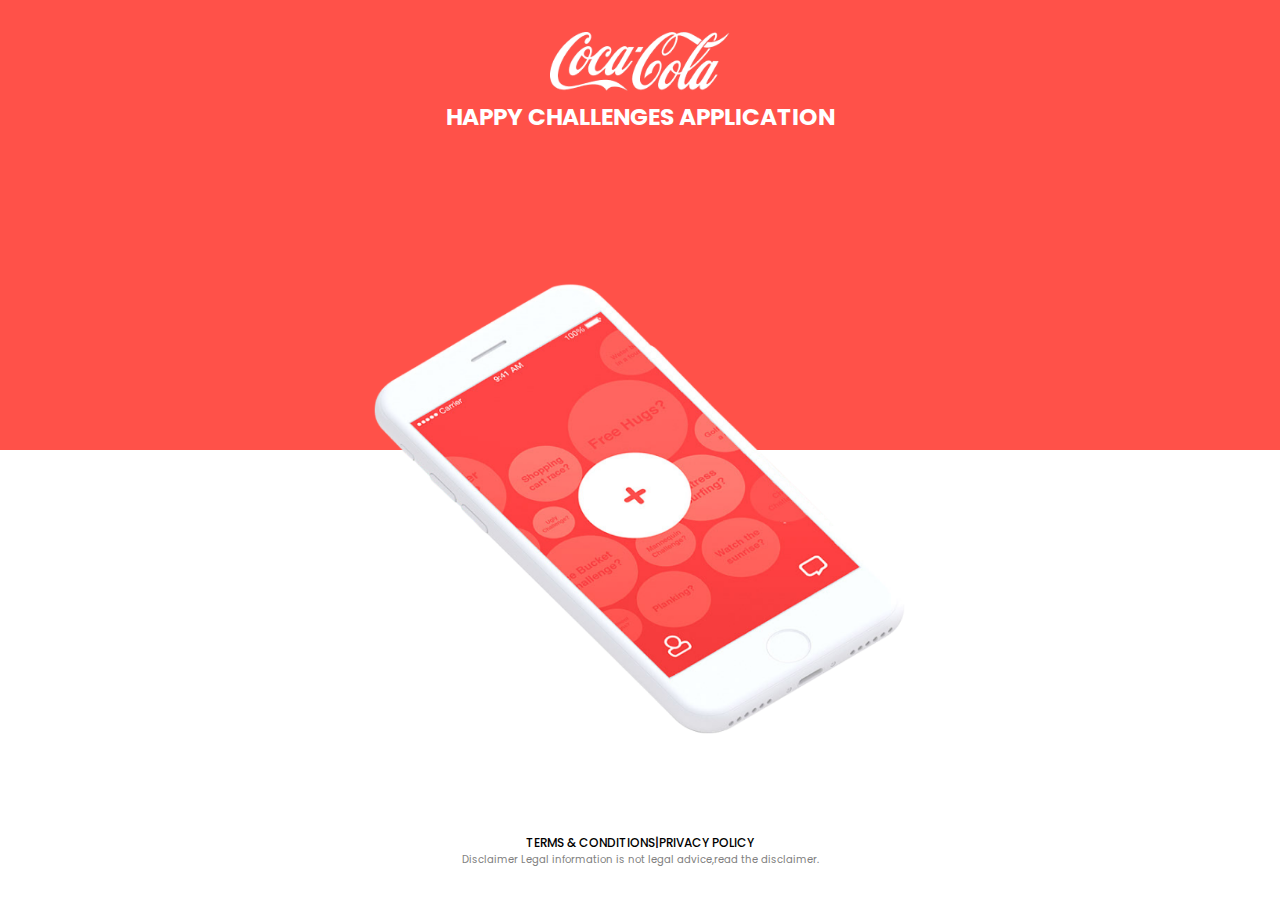
<file: index.html>
<!DOCTYPE html>
<html lang="en">
<head>
    <meta charset="UTF-8">
    <meta http-equiv="X-UA-Compatible" content="IE=edge">
    <meta name="viewport" content="width=device-width, initial-scale=1.0">
    <link rel="stylesheet" href="style.css">
    <title>Cocacola</title>
</head>
<body>

<section class="container">

<!--Header-->
    <header>
        <div>
            <img class="logo" src="images/logo.png" alt="">
            <h3 class="sub-heading">Happy Challenges Application</h3>
        </div>
    </header>

<!--Main-image-->
    <div class="image">
        <img class="main-image" src="images/cocacola-img.png" alt="">
    </div>

<!--Footer-->
<footer>
    <div>
        <p class="policy">TERMS & CONDITIONS|PRIVACY POLICY</p>
        <p class="disclaimer">Disclaimer Legal information is not legal advice,read the disclaimer.</p>
    </div>
</footer>

</section>
</body>
</html>
</file>
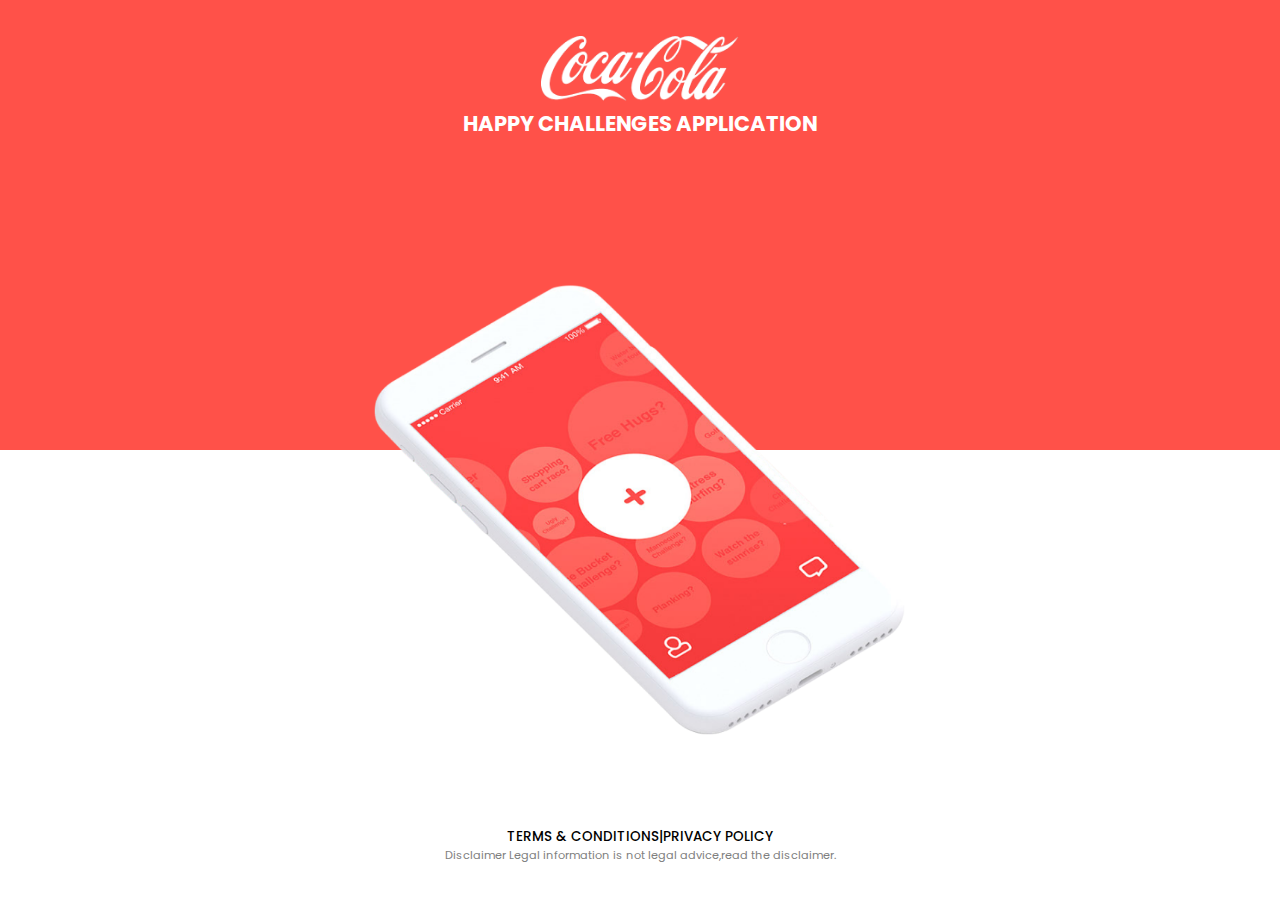
<file: index-2.html>
<!DOCTYPE html>
<html lang="en">
<head>
    <meta charset="UTF-8">
    <meta http-equiv="X-UA-Compatible" content="IE=edge">
    <meta name="viewport" content="width=device-width, initial-scale=1.0">
    <link rel="stylesheet" href="style-2.css">
    <title>Cocacola</title>
</head>
<body>

<section class="container">

<!--Header-->
    <header>
        <div>
            <img class="logo" src="images/logo.png" alt="">
            <h3 class="sub-heading">Happy Challenges Application</h3>
        </div>
    </header>

<!--Main-image-->
    <div class="image">
        <img class="main-image" src="images/cocacola-img.png" alt="">
    </div>

<!--Footer-->
<footer>
    <div>
        <p class="policy">TERMS & CONDITIONS|PRIVACY POLICY</p>
        <p class="disclaimer">Disclaimer Legal information is not legal advice,read the disclaimer.</p>
    </div>
</footer>

</section>
</body>
</html>
</file>
<file: style.css>
@import url('https://fonts.googleapis.com/css2?family=Poppins:ital,wght@0,200;0,400;0,500;0,600;0,700;1,100&display=swap');


*{
    padding: 0;
    margin: 0;
    box-sizing: border-box;
    font-family: 'Poppins', sans-serif; ;
}

.container{
    min-width: 100vw;
    height: 100vh;
    
    background-size: auto 50%;
    background-image: linear-gradient(45deg, #FF5149, #FF5149);
    background-repeat: no-repeat;

    display: flex;
    flex-direction: column;

}

/************header**********/
header{
    text-align: center;
    width: 100%;
    margin-bottom: 50px;
    font-size: 20px;

}
header .logo{
    margin-top: 2rem;
    width:180px;
}
.sub-heading{
    color: white;
    text-transform: uppercase;
}

/******main-image********/
.image{
    text-align: center;
    flex-grow: 1;
    display: flex;
    align-items: center;
    justify-content: center;
}

.main-image{
    height: 50vh;

}

/************FOOTER************/
footer{
    /*font-size: 10px;*/
    width: 100vw;
    /*height: 200px;*/
    text-align: center;
    display: flex;
    justify-content: center;
    align-items: flex-end;
    
}

.policy{
    font-size: 12px;
    color: black;
    font-weight: 500;
}

.disclaimer{
    font-size: 10px;
    color: grey;
    margin-bottom: 2rem;
}

/*********Media Queries*******/

/*Mobile size screen*/

@media screen and (max-width:500px){
    header .logo{
        width:100px;
    }
    .main-image{
        width:80%;
        /*height: 415px;*/
        /*height: 268px;*/

    }
    header{
        font-size: 12px;
    }
    .sub-heading{
        margin-top: 5px;
    }
    footer{
        margin-top: 30px;
    }
    .policy{
        font-size: 13px;
    }
    
    .disclaimer{
        font-size: 10px;
        padding: 0 30px;
    }

    


}

@media only screen and (max-width: 768px) and (min-width: 500px){
    .logo{
        width:120px;
    }
    .main-image{
        width: 375px;
        /*height: 415px;*/
        height: 300px;

    }
    header{
        font-size: 15px;
    }
    .sub-heading{
        margin-top: 5px;
    }
    footer{
        margin-top: 30px;
    }
    .policy{
        font-size: 13px;
    }
    
    .disclaimer{
        font-size: 10px;
    }
}
</file>
<file: style-2.css>
@import url('https://fonts.googleapis.com/css2?family=Poppins:ital,wght@0,200;0,400;0,500;0,600;0,700;1,100&display=swap');


/*Root Font Size*/
html{
    font-size: 18px;
}



*{
    padding: 0;
    margin: 0;
    box-sizing: border-box;
    font-family: 'Poppins', sans-serif; ;
}

.container{
    min-width: 100vw;
    height: 100vh;
    
    background-size: auto 50%;
    background-image: linear-gradient(45deg, #FF5149, #FF5149);
    background-repeat: no-repeat;

    display: flex;
    flex-direction: column;

}

/************header**********/
header{
    text-align: center;
    width: 100%;
    margin-bottom: 3rem;
    font-size: 1rem;

}
header .logo{
    margin-top: 2rem;
    width:11rem;
}
.sub-heading{
    color: white;
    text-transform: uppercase;
}

/******main-image********/
.image{
    text-align: center;
    flex-grow: 1;
    display: flex;
    align-items: center;
    justify-content: center;
}

.main-image{
    height: 50vh;

}

/************FOOTER************/
footer{
    width: 100vw;
    text-align: center;
    display:flex;
    justify-content:center;
    align-items: flex-end;
    
}

.policy{
    font-size: 0.75rem;
    color: black;
    font-weight: 500;
}

.disclaimer{
    font-size: 0.625rem;
    color: grey;
    margin-bottom: 2rem;
}

/*********Media Queries*******/

/*Mobile size screen*/

@media screen and (max-width:500px){

    html{
        font-size: 13px;
    }

    .main-image{
        width:80%;
    }
    .sub-heading{
        margin-top: 0.3rem;
    }
    footer{
        margin-top: 2rem;
    }
    
    .disclaimer{
        padding: 0 2rem;
    }

}

/*Tablet size screen*/


@media only screen and (max-width: 768px) and (min-width: 500px){
    html{
        font-size: 16px;
    }
    .main-image{
        width: 23rem;
        height: 19rem;

    }
    .sub-heading{
        margin-top: 0.5rem;
    }
    footer{
        margin-top: 2rem;
    }
}
</file>
